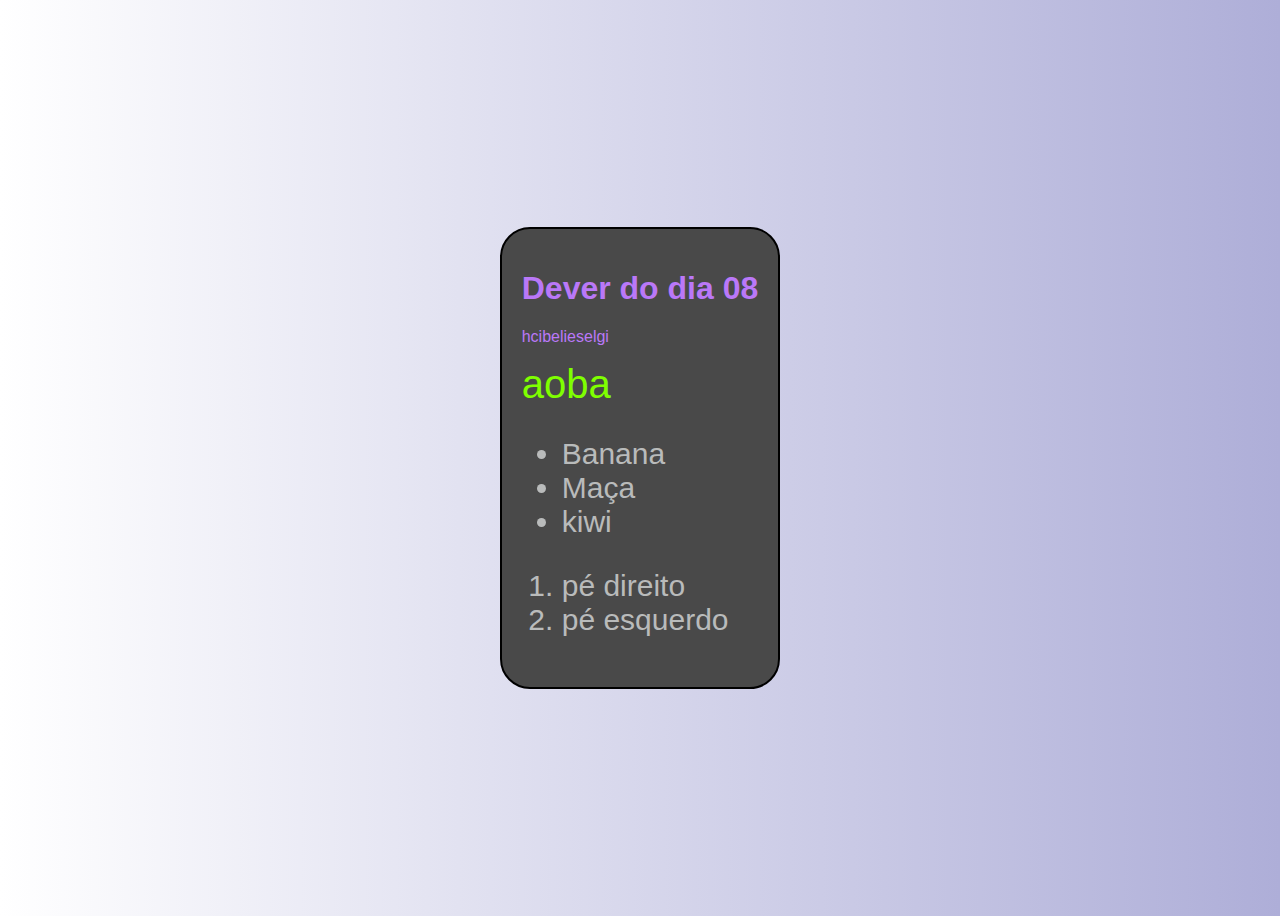
<file: 0803/index.html>
<!DOCTYPE html>
<html lang="pt-br">
<head>
    <meta charset="UTF-8">
    <meta name="viewport" content="width=device-width, initial-scale=1.0">
    <title>Dever 08/03</title>

    <link rel="stylesheet" href="https://cdnjs.cloudflare.com/ajax/libs/font-awesome/6.5.1/css/all.min.css" integrity="sha512-DTOQO9RWCH3ppGqcWaEA1BIZOC6xxalwEsw9c2QQeAIftl+Vegovlnee1c9QX4TctnWMn13TZye+giMm8e2LwA==" crossorigin="anonymous" referrerpolicy="no-referrer" />

    <style>
        body {
            background: linear-gradient(to left, rgb(174, 174, 216), white);
            display: flex;
            align-items: center;
            justify-content: center;
            height: 100vh;
            margin: 0.5;

        }

        .container {
            color: rgb(186, 120, 248);
            font-family: sans-serif;
            border: 2px solid black;
            padding: 20px;
            border-radius: 30px;
            background-color: #494949;
        }

        .texto {
            font-family: 'Franklin Gothic Medium', 'Arial Narrow', Arial, sans-serif;
            font-size: 40px;
            color: chartreuse;
        }

        .lista {
            font-size: 30px;
            color: rgb(185, 187, 187);
        }
    </style>
</head>
<body>
    <div class = container>
        <i class="fa-solid fa-book"></i>
        <h1>Dever do dia 08</h1>
        <p>hcibelieselgi</p>
        <div>
            <span class = texto>aoba</span>
        </div>
            <div class = lista>
            <ul>
                <li>Banana</li>
                <li>Maça</li>
                <li>kiwi</li>
            </ul>
            <ol>
                <li>pé direito</li>
                <li>pé esquerdo</li>
            </ol>
            </div>
    </div>
</body>
</html>
</file>
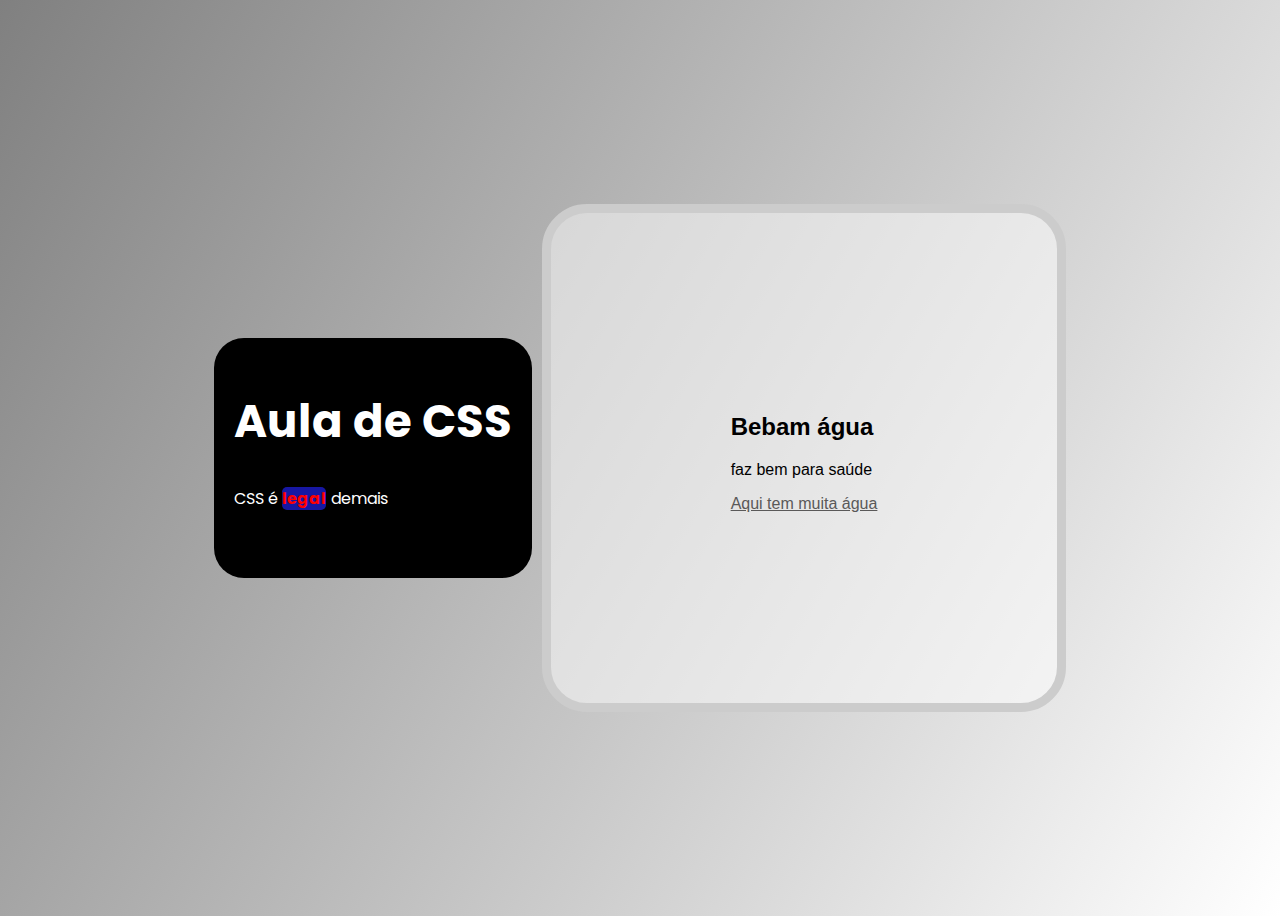
<file: 1503/index.html>
<!DOCTYPE html>
<html lang="pt-br">
<head>
    <meta charset="UTF-8">
    <meta name="viewport" content="width=device-width, initial-scale=1.0">
    <title>Aula 15/03</title>
    <link rel="stylesheet" href="style.css">
    <link rel="shortcut icon" href="download.png" type="image/x-icon">
</head>
<body>
    <div class= "container">
        <h1>Aula de CSS</h1>
        <p>CSS é <span>legal</span> demais</p>
    </div>

    <div class = 'down'>
        <h2>Bebam água</h2>
        <p1>faz bem para saúde</p>
        <a href="https://neal.fun/deep-sea/">Aqui tem muita água</a>
    </div>
</body>
</html>
</file>
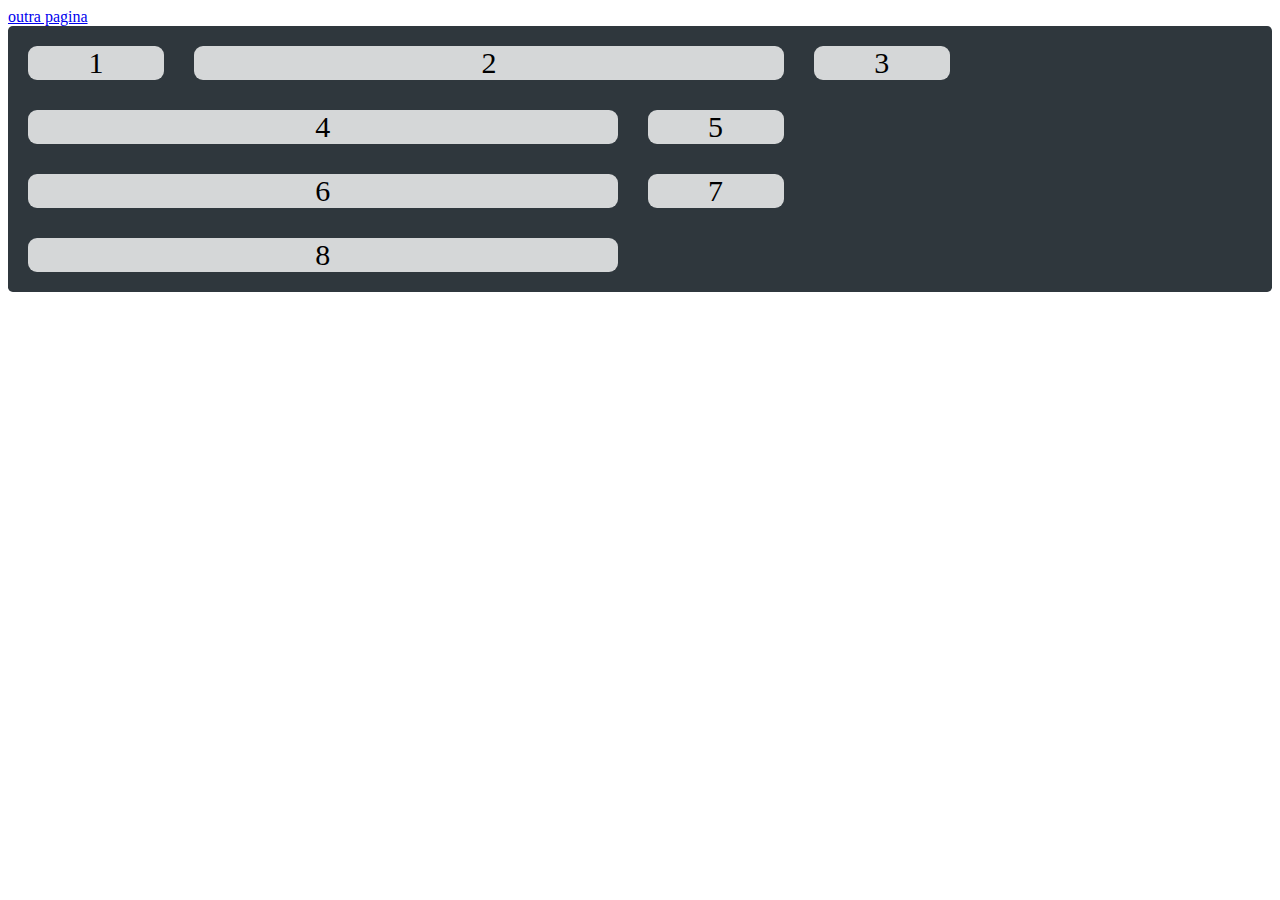
<file: 2604/index.html>
<!DOCTYPE html>
<html lang="en">
<head>
    <meta charset="UTF-8">
    <meta name="viewport" content="width=device-width, initial-scale=1.0">
    <title>Document</title>
    <link rel="stylesheet" href="style.css">
</head>

<body>

    <a href="/index2.html">outra pagina</a>

    <div class="grid-container">
        <div class="item1">1</div>
        <div class="item2">2</div>
        <div class="item3">3</div>  
        <div class="item4">4</div>
        <div class="item5">5</div>
        <div class="item6">6</div>
        <div class="item7">7</div>
        <div class="item8">8</div>
      </div>
</body>

</html>
</file>
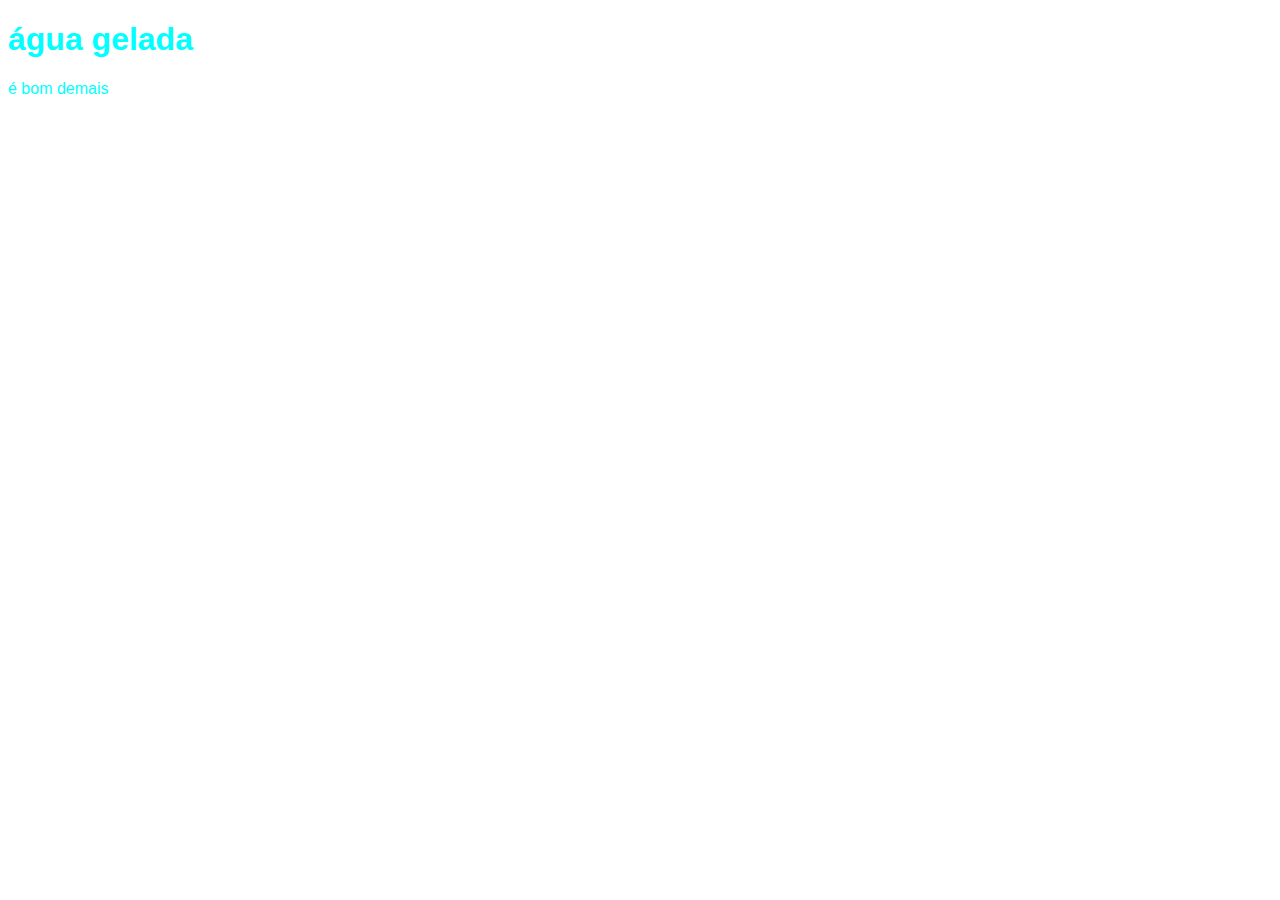
<file: 0103/html2/index.html>
<!DOCTYPE html>
<html lang="en">
<head>
    <meta charset="UTF-8">
    <meta name="viewport" content="width=device-width, initial-scale=1.0">
    <title>Document</title>
    <style>
        *{
            color: aqua;
            font-family: sans-serif;
        }
    </style>
</head>
<body>
    <h1>água gelada</h1>
    <p>é bom demais</p>
</body>
</html>
</file>
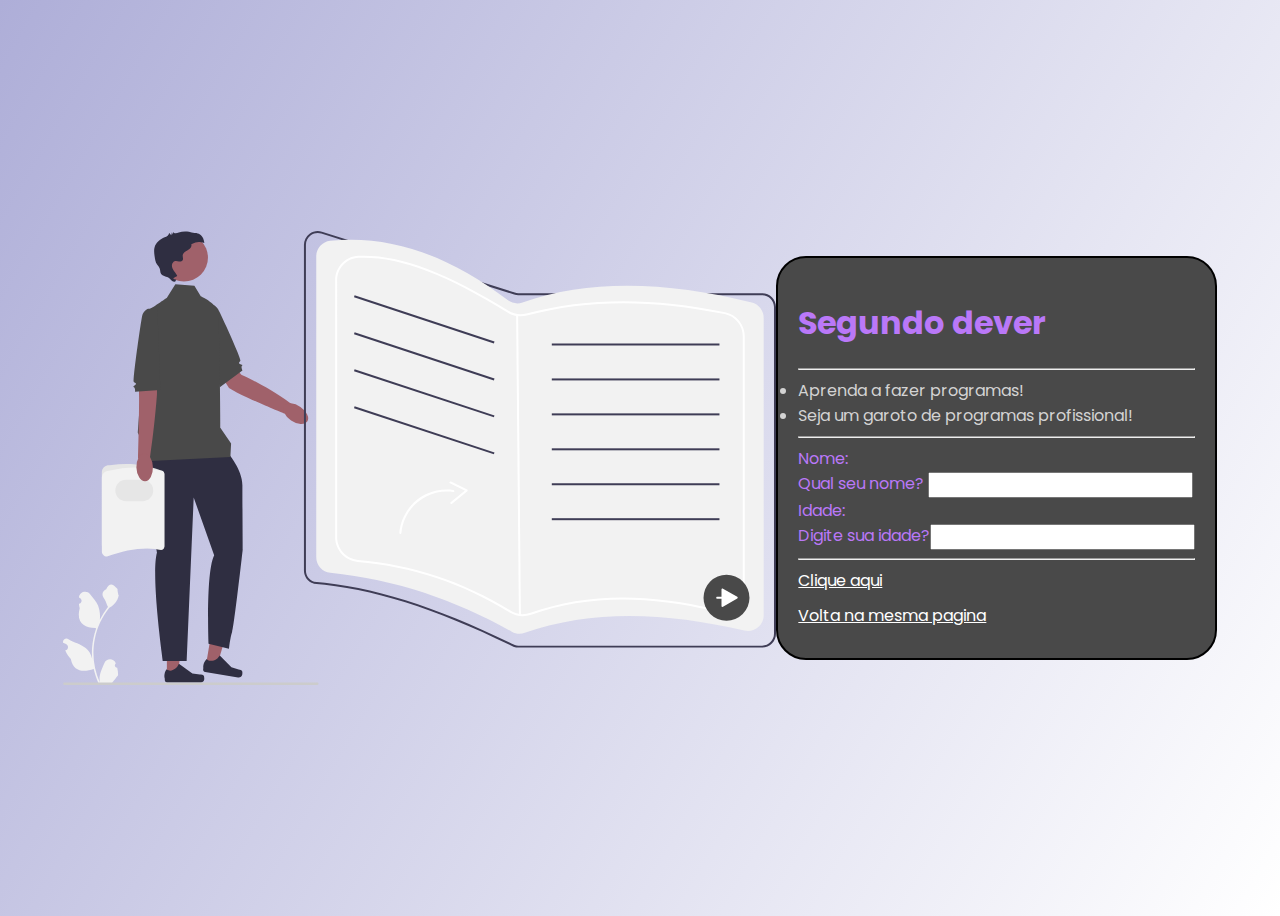
<file: 0803/0803/index.html>
<!DOCTYPE html>
<html lang="pt-br">
<head>
    <meta charset="UTF-8">
    <meta name="viewport" content="width=device-width, initial-scale=1.0">
    <title>Dever 08/03</title>

    <link rel="stylesheet" href="https://cdnjs.cloudflare.com/ajax/libs/font-awesome/6.5.1/css/all.min.css" integrity="sha512-DTOQO9RWCH3ppGqcWaEA1BIZOC6xxalwEsw9c2QQeAIftl+Vegovlnee1c9QX4TctnWMn13TZye+giMm8e2LwA==" crossorigin="anonymous" referrerpolicy="no-referrer" />

    <link rel="stylesheet" href="assets/style.css">
 
</head>
<body>
    <img src="assets/undraw_books_re_8gea.svg">
    <div class = container id="topo">
        <i class="fa-solid fa-book"></i>
        <h1 id="start"> Segundo dever</h1>
        <div class = list>
            <hr>
            <li>Aprenda a fazer programas!</li>
            <li>Seja um garoto de programas profissional!</li>
        </div>
        <hr>
        <div class = form>
            <label> Nome:
            <form action="" method="get">
                Qual seu nome? <input type="text"> 
            </form>
            </label>
            <label> Idade:
            <form action="" method="post">
                Digite sua idade?<input type="text">
            </form>
            </label>

        </div>




        <hr>
        <div class = link>
            <i class="fa-solid fa-link"></i>
            <a href="index2.html" target="_blank">Clique aqui</a>
            <a href="#topo">Volta na mesma pagina</a>
        </div>
    </div>
    
</body>
</html>
</file>
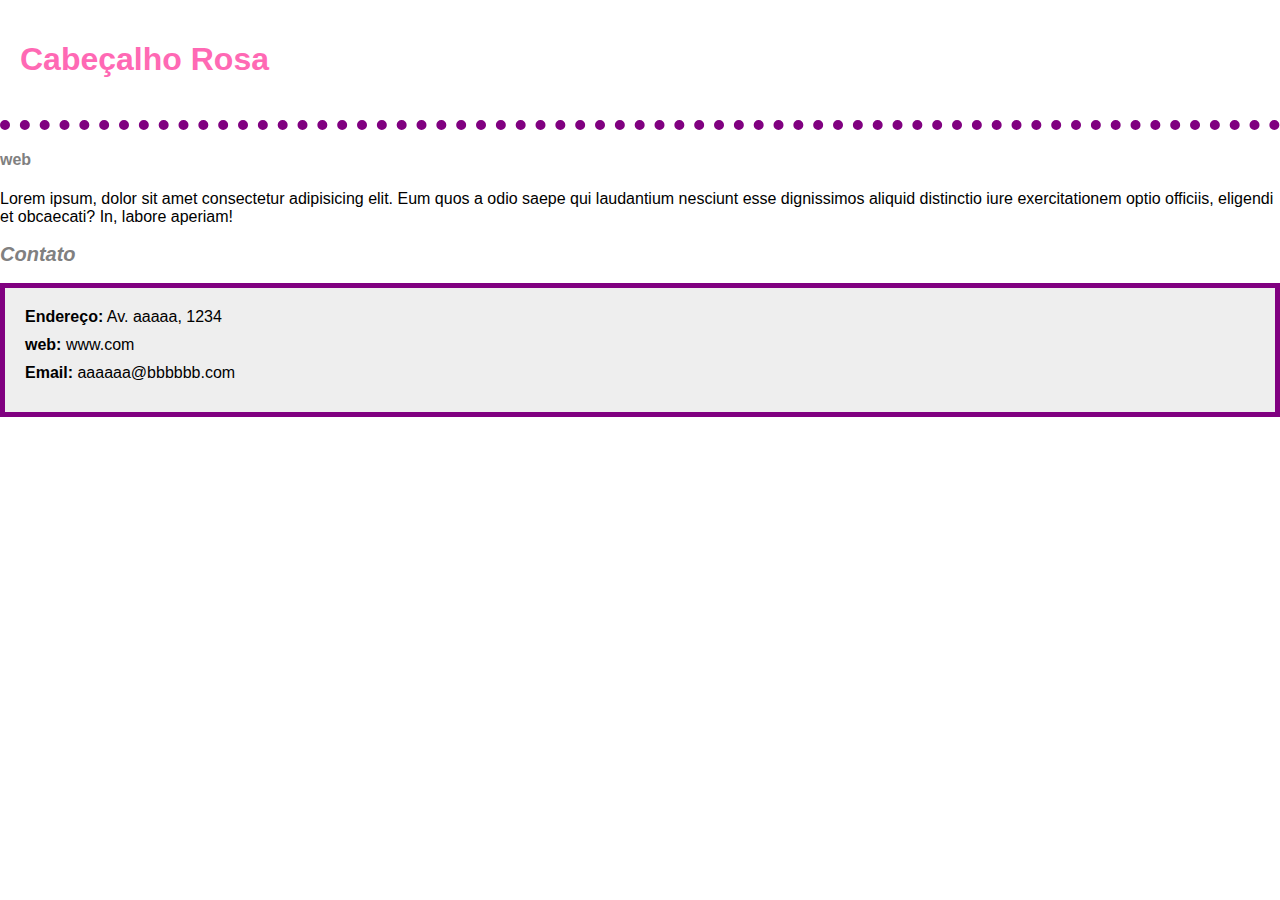
<file: 1503/1503-2.html>
<!DOCTYPE html>
<html lang="pt-br">
<head>
<meta charset="UTF-8">
<meta name="viewport" content="width=device-width, initial-scale=1.0">
<title>Cabeçalho Rosa</title>
<style>
  body {
    font-family: Arial, sans-serif;
    margin: 0;
    padding: 0;
  }

  h1 {
    color: hotpink;
  }

  h2 {
    font-size: 20px;
    color: gray;
    font-style: italic;
  }

  h4 {
    color: gray;
  }



  header {
    border-bottom: 10px dotted purple;
    padding: 20px;
  }

  ul {
    background-color: #eeeeee;
    border: 5px solid purple;
    padding: 20px;
  }

  li {
    list-style-type: none;
    margin-bottom: 10px;
  }

  a {
    color: black;
    text-decoration: none;
  }

  a:hover {
    color: green;
  }
</style>
</head>
<body>

<header>
  <h1 id="teste">Cabeçalho Rosa</h1>
</header>

<h4>web</h4>
<p>Lorem ipsum, dolor sit amet consectetur adipisicing elit. Eum quos a odio saepe qui laudantium nesciunt esse dignissimos aliquid distinctio iure exercitationem optio officiis, eligendi et obcaecati? In, labore aperiam!</p>


 <h2>Contato</h2>

<ul>
  <li><strong>Endereço:</strong> Av. aaaaa, 1234</li>
  <li><strong>web:</strong> <a href="">www.com</a></li>
  <li><strong>Email:</strong> <a href="">aaaaaa@bbbbbb.com</a></li>
</ul>

</body>
</html>
</file>
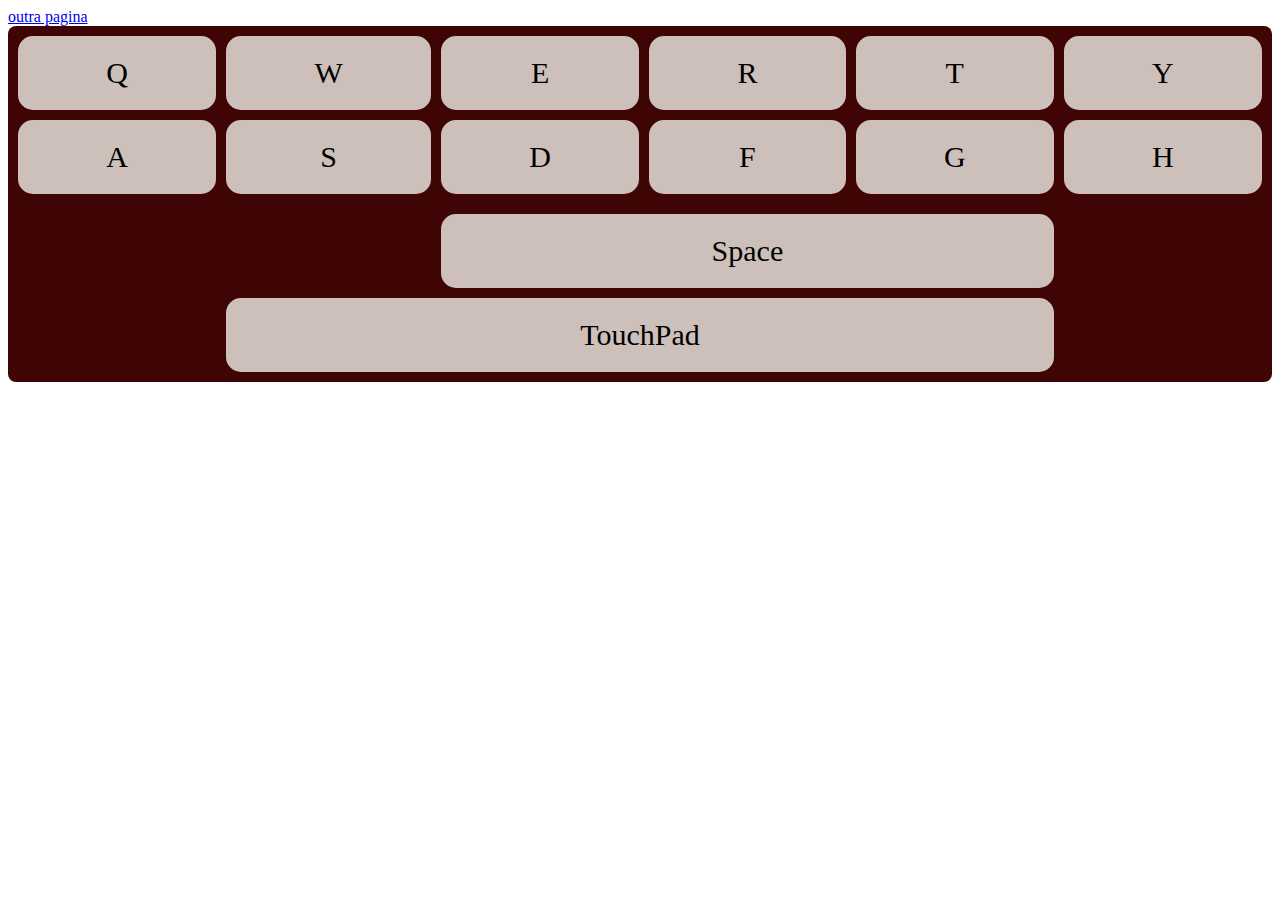
<file: 2604/index2.html>
<!DOCTYPE html>
<html>
<head>
<style>

  .grid-container {
    display: grid;
    grid-template-columns: auto auto auto auto auto auto;
    gap: 10px;
    background-color: #3f0404;
    padding: 10px;
    border-radius: 0.5em;
  }

  .grid-container > div {
    background-color: rgba(241, 240, 234, 0.8);
    border-radius: 0.5em;
    text-align: center;
    padding: 20px 0;
    font-size: 30px;
  }

  .item8 {
    grid-area: 4 / 3 / 4 / 6;
  }

  .item14 {
    grid-area: 5 / 2 / 5 / 6;
  }

</style>

</head>
<body>
  <a href="/index.html">outra pagina</a>

  <div class="grid-container">
    <div class="item1">Q</div>
    <div class="item2">W</div>
    <div class="item3">E</div>  
    <div class="item4">R</div>
    <div class="item5">T</div>
    <div class="item6">Y</div>
    <div class="item7">A</div>
    <div class="item8">Space</div>  
    <div class="item9">S</div>
    <div class="item10">D</div>
    <div class="item11">F</div>
    <div class="item12">G</div>
    <div class="item13">H</div>
    <div class="item14">TouchPad</div>

  </div>
  
  </body>
  </html>
</file>
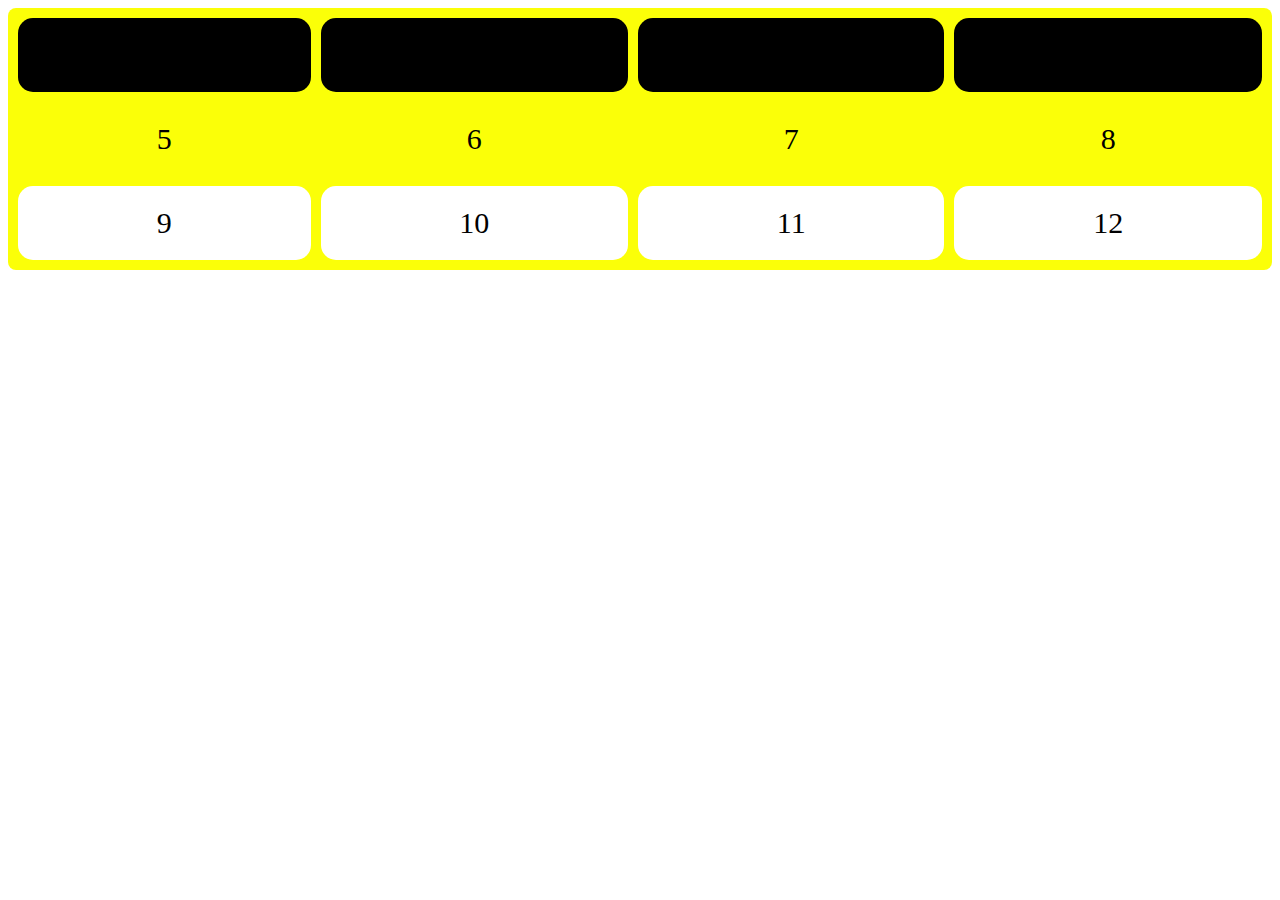
<file: 2604/index3.html>
<!DOCTYPE html>
<html>
<head>
<style>

  .grid-container {
    display: grid;
    grid-template-columns: auto auto auto auto;
    grid-template-rows: auto auto auto;
    gap: 10px;
    background-color: #fbff08;
    padding: 10px;
    border-radius: 0.5em;
  }

  .grid-container > div {
    
    border-radius: 0.5em;
    text-align: center;
    padding: 20px 0;
    font-size: 30px;
  }
  @media only screen and (max-width: 1024px) {
    .item1, .item2, .item5, .item6 {
      background-color: black;
    }
    .item10, .item11, .item12 {
      background-color: white;
    }
}

@media only screen and (min-width: 1024px) {
    .item1, .item2, .item3, .item4 {
      background-color: black;
    }
    .item9, .item10, .item11, .item12 {
      background-color: white;
    }
}


</style>

</head>
<body>

  <div class="grid-container">
    <div class="item1">1</div>
    <div class="item2">2</div>
    <div class="item3">3</div>  
    <div class="item4">4</div>
    <div class="item5">5</div>
    <div class="item6">6</div>
    <div class="item7">7</div>
    <div class="item8">8</div>  
    <div class="item9">9</div>
    <div class="item10">10</div>
    <div class="item11">11</div>
    <div class="item12">12</div>


  </div>
  
  </body>
  </html>
</file>
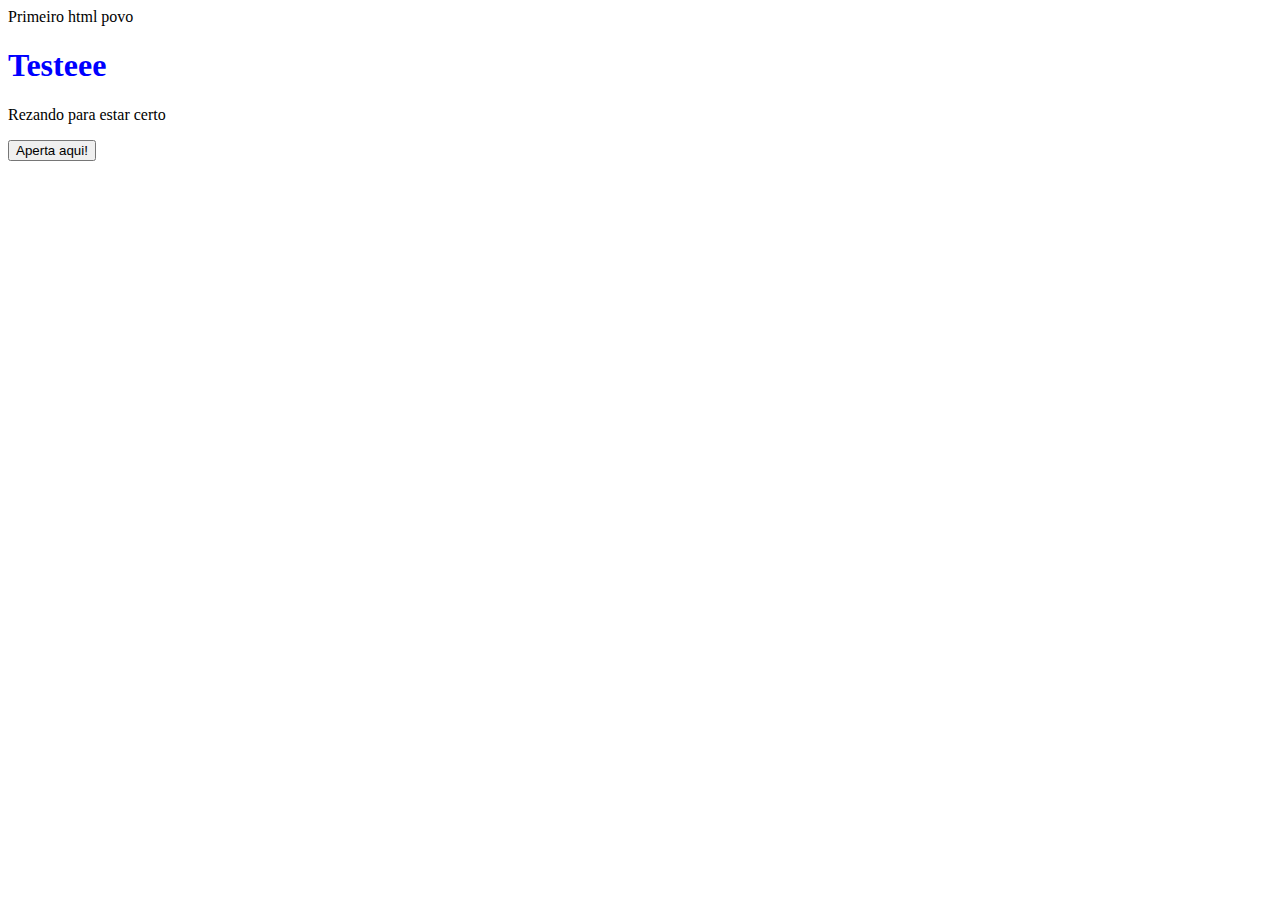
<file: pag 42/ex.html>
<!DOCTYPE html>
<head>
    <meta charset="utf-8"
    <title>Primeiro html povo</title>
    <link rel="stylesheet" href="style.css">
</head>
<body>
    <h1>Testeee</h1>
    <p>Rezando para estar certo</p>
    <script>
        function abba(){
            document.write('Curioso')
        }
    </script>
    <button onclick="abba()">Aperta aqui!</button>
</body>
</file>
<file: 1503/style.css>
@import url('https://fonts.googleapis.com/css2?family=Poppins:wght@100;200;300;400;500&display=swap');


body {
    display: flex;
    gap: 10px;
    justify-content: center;
    align-items: center;
    background: linear-gradient(120deg,gray, white);
    height: 100vh;
}

.container {
    font-family: 'Poppins', sans-serif;
    align-items: center;
    justify-content: center;
    padding: 20px;
    background-color: black;
    height:200px;
    margin: 0.5;
    border-radius: 30px;
    min-height: 10px;
}

span {
    color: red;
    background-color: rgb(23, 23, 163);
    margin: 0.5px;
    border-radius: 5px;
    font-weight: bold
}

h1 {
    font-size: 45px;
}

h1, p {
    color: white;
}

.down {
    font-family: sans-serif;
    padding: 20vh;
    background-color: rgba(255, 255, 255, 0.5);
    border: 1vh solid #ccc;
    border-radius: 5vh;
}

a {
    color: rgb(90, 89, 89);
    transition: color 0.5s;
    display: block;
    margin-bottom: 10px;
}

a:hover {
    color: black;
}
</file>
<file: 2604/style.css>
.grid-container {
    display: grid;
    grid-template-columns: auto;
    gap: 30px;
    background-color: #2f373d;
    padding: 20px;
    border-radius: 0.3em;
}

.grid-container > div {
    background-color: rgba(255, 255, 255, 0.8);
    border-radius: 0.3em;
    text-align: center;
    align-items: center;
    font-size: 30px;
    width: 100%;
}

.item1, .item3, .item5, .item7 {
    display: none;
}
    
@media screen and (min-width: 575px) {
    .grid-container{ 
        grid-template-columns: auto auto;
    }
    .item1, .item3, .item5, .item7 {
        display: none;
    }
}

@media screen and (min-width: 768px) {
    .grid-container{ 
        grid-template-columns: auto auto auto auto; 
    }
    .item2, .item4, .item6, .item8 {
        display: none;
    }
    .item1, .item3, .item5, .item7 {
        display: block;
    }
}

@media only screen and (min-width: 1024px) {
    .grid-container{ grid-template-columns: auto auto auto auto auto auto; 
    }

    .item1, .item2, .item3, .item4, .item5, .item6, .item7, .item8 {
        display: block;
    }

    .item1, .item3, .item5, .item7 {
        grid-column: span 3;
    }
}

@media screen and (min-width: 1280px) {
    .grid-container{ grid-template-columns: auto auto auto auto auto auto auto auto 
    }
    .item1, .item2, .item3, .item4, .item5, .item6, .item7, .item8 {
        display: block;
    }

    .item2, .item4, .item6, .item8 {
        grid-column: span 4;
    }

    .item1, .item3, .item5, .item7 {
        grid-column: span 1;
    }


}
</file>
<file: 0803/0803/assets/style.css>
@import url('https://fonts.googleapis.com/css2?family=Poppins:wght@100;200;300;400;500&display=swap');

* {
    font-family: 'Poppins', sans-serif;
}

body {
    background: linear-gradient(120deg, rgb(174, 174, 216), white);
    display: flex;
    align-items: center;
    justify-content: center;
    height: 100vh;
    margin: 0.5;

}

.img img {
    display: to left;
    padding: 50px;
    height: 20vh;
    margin: 0;
}

.container {
    color: rgb(186, 120, 248);
    border: 2px solid black;
    padding: 20px;
    border-radius: 30px;
    background-color: #494949;
}

.list {
    color: lightgray;
    padding: 20x;
}

.link {
    color: rgb(186, 120, 248);;
}

a {
    color: white;
    transition: color 0.5s;
    display: block;
    margin-bottom: 10px;
}

a:hover {
    color: black;
}

i {
    color: rgb(29, 21, 21)
}
</file>
<file: pag 42/style.css>
@charset "UTF-8";
h1{
    color:blue
}
</file>
